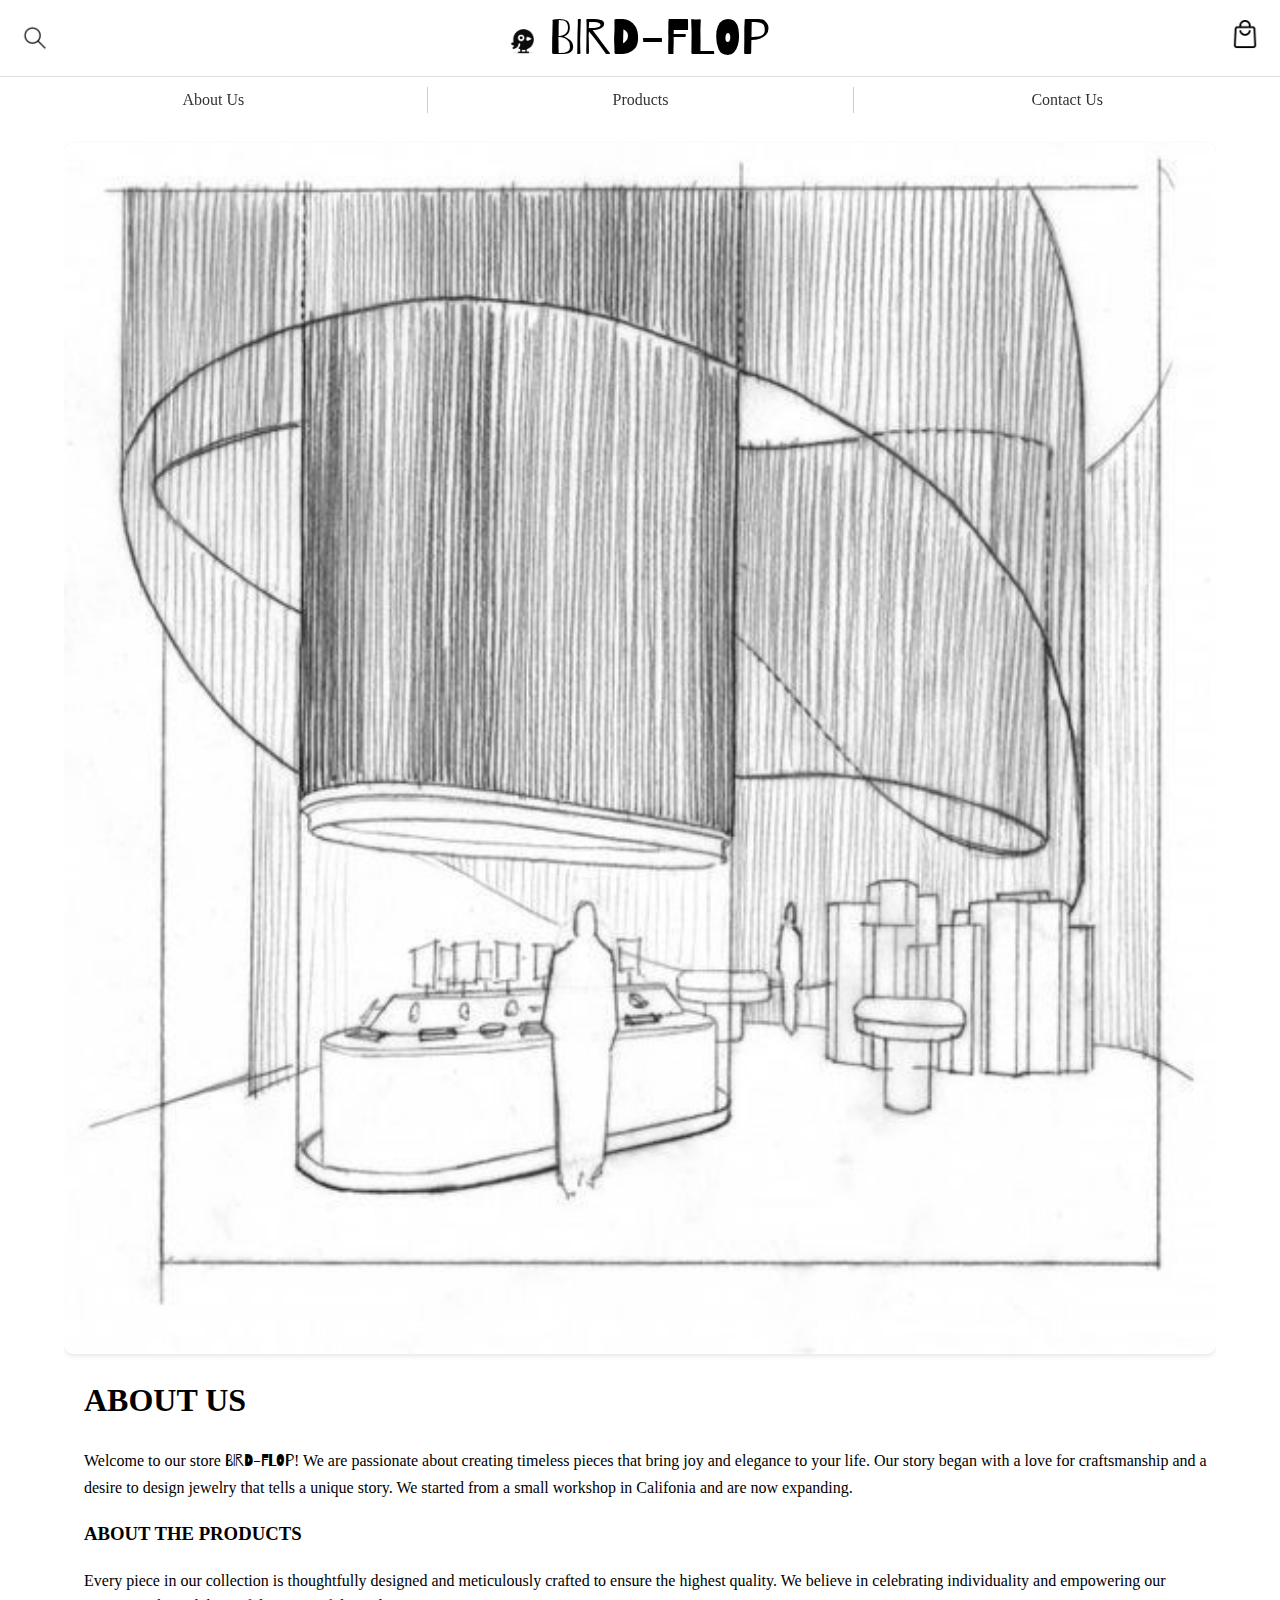
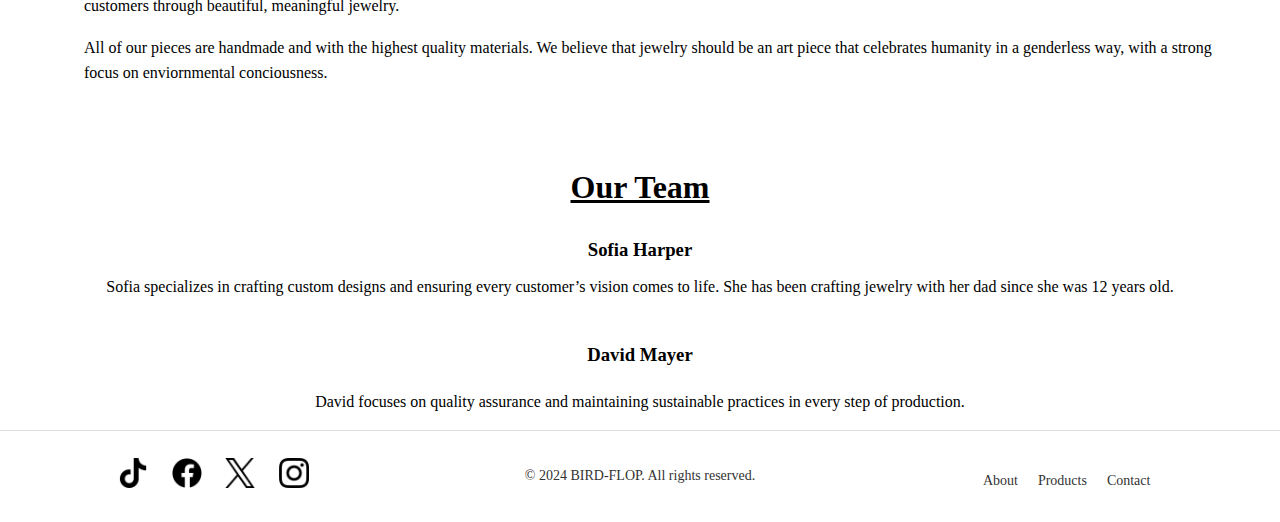
<file: about.html>
<!DOCTYPE html>
<html lang="en">
<head>
    <meta charset="UTF-8">
    <meta name="viewport" content="width=device-width, initial-scale=1.0">
    <meta name="author" content="dd">
    <meta name="keywords" content="dd, html, css">
    <meta name="description" content="BIRD-FLOP Jewelry">
    <title>BIRD-FLOP</title>
    <link rel="stylesheet" href="about.css">
    <link href="https://fonts.googleapis.com/css2?family=Barrio&display=swap" rel="stylesheet">
    <link rel="icon" href="images/bird.png" type="image/icon">
</head>

<body>
    <script src="scripts.js"></script>
    <header>
        <div class="headerhead">
            <img class="search" src="images/search.png" alt="Search bar icon" onclick="searchPage()">
                <div>
                    <button onclick="goToPage()" class="headerbutton">
                        <img src="images/bird.png" height="25" alt="logo">
                        <span>BIRD-FLOP</span>
                    </button>
                </div>
                <a href="cart.html">
                    <img class="cart" src="images/bag.png" alt="Cart">
                    </a>        </div>

        <nav class="navbar">
            <div class="nav-left">
                <a href="about.html">About Us</a>
            </div>
            <div class="nav-center">
                <a href="product.html">Products</a>
            </div>
            <div class="nav-right">
                <a href="contact.html">Contact Us</a>
            </div>
        </nav>
    </header>

    <main>
 <div class="container">
        <section class="about">
            <img src="images/sketch.jpg" alt="Jewelry Store Image">
            <div class="about-text">
                <h1>ABOUT US</h1>
                <p>Welcome to our store <span id="namee">BIRD-FLOP</span>! We are passionate about creating timeless pieces that bring joy and elegance to your life. Our story began with a love for craftsmanship and a desire to design jewelry that tells a unique story. We started from a small workshop in Califonia and are now expanding.</p>
                <h3>ABOUT THE PRODUCTS</h3>
                <p>Every piece in our collection is thoughtfully designed and meticulously crafted to ensure the highest quality. We believe in celebrating individuality and empowering our customers through beautiful, meaningful jewelry.</p>
                <p>All of our pieces are handmade and with the highest quality materials. We believe that jewelry should be an art piece that celebrates humanity in a genderless way, with a strong focus on enviornmental conciousness.</p> 
            </div>
        </section>

        <section class="team">
            <h1>Our Team </h1>
            <div class="person">
                <h3>Sofia Harper                </h3>
                <p>Sofia specializes in crafting custom designs and ensuring every customer’s vision comes to life. She has been crafting jewelry with her dad since she was 12 years old.</p>
            </div>
            <div class="team">
                <h3>David Mayer</h3>
                <p>David focuses on quality assurance and maintaining sustainable practices in every step of production.</p>
            </div>
        </section>
    </div>

    </main>
    <footer>
        <div class="foot">
            <div class="socialmedia">
                <a href="https://www.tiktok.com/explore" target="_blank"><img src="images/tiktok.png" alt="Tiktok"></a>
                <a href="https://www.facebook.com/" target="_blank"><img src="images/facebook.png" alt="Facebook"></a>
                <a href="https://x.com/?lang=zh" target="_blank"><img src="images/twitter.png" alt="Twitter"></a>
                <a href="https://www.instagram.com/" target="_blank"><img src="images/instagram.png" alt="Instagram"></a>
            </div>
            <div class="footerrights">
                <p>&copy; 2024 BIRD-FLOP. All rights reserved.</p>
            </div>
            <div class="footerlinks">
                <a href="about.html">About</a>
                <a href="product.html">Products</a>
                <a href="contact.html">Contact</a>
            </div>
        </div>
</body>
</file>
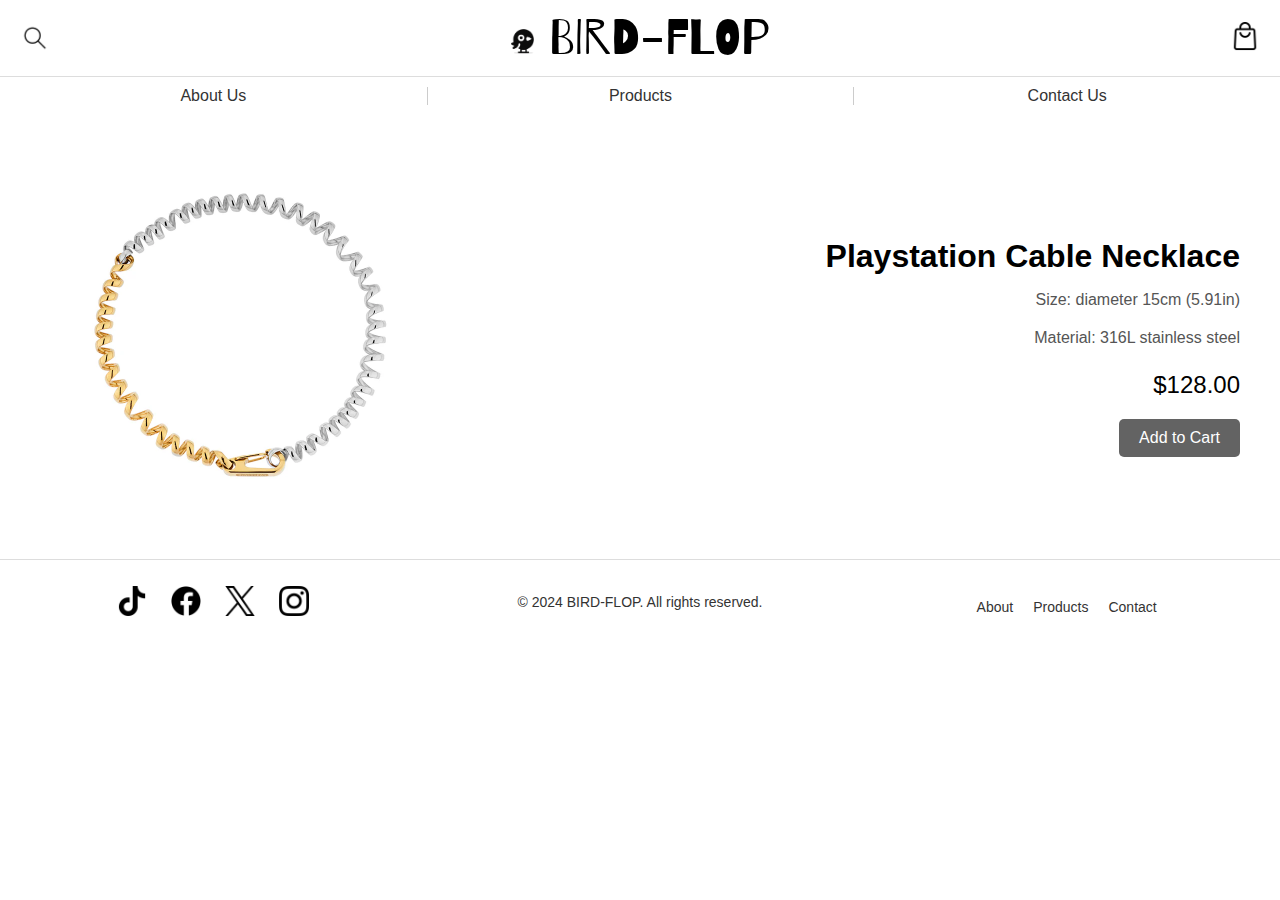
<file: cable.html>
<!DOCTYPE html>
<html lang="en">
<head>
    <meta charset="UTF-8">
    <meta name="viewport" content="width=device-width, initial-scale=1.0">
    <meta name="author" content="dd">
    <meta name="keywords" content="dd, html, css">
    <meta name="description" content="BIRD-FLOP Jewelry">
    <title>BIRD-FLOP</title>
    <link rel="stylesheet" href="pages.css">
    <link href="https://fonts.googleapis.com/css2?family=Barrio&display=swap" rel="stylesheet">
    <link rel="icon" href="images/bird.png" type="image/icon">
</head>

<body>
    <script src="scripts.js"></script>
    <header>
        <div class="headerhead">
            <img class="search" src="images/search.png" alt="Search bar icon" onclick="searchPage()">
            <div>
                <button onclick="goToPage()" class="headerbutton">
                    <img src="images/bird.png" height="25" alt="logo">
                    <span>BIRD-FLOP</span>
                </button>
            </div>
            <a href="cart.html">
                <img class="cart" src="images/bag.png" alt="Cart">
            </a>
        </div>

        <nav class="navbar">
            <div class="nav-left">
                <a href="about.html">About Us</a>
            </div>
            <div class="nav-center">
                <a href="product.html">Products</a>
            </div>
            <div class="nav-right">
                <a href="contact.html">Contact Us</a>
            </div>
        </nav>
    </header>
    <main>
        <div class="product-page">
          <div class="product-image">
            <img 
            src="images/6.webp" 
            alt="Playstation Cable Necklace" >
          </div>
          <div class="product-details">
            <h1>Playstation Cable Necklace</h1>
            <p class="product-description">Size: diameter 15cm (5.91in)</p>
            <p class="product-description">Material: 316L stainless steel</p>
            <p class="product-price">$128.00</p>
            <button class="add-to-cart" data-id="cable">Add to Cart</button>
          </div>
        </div>
    </main>
    <footer>
        <div class="foot">
            <div class="socialmedia">
                <a href="https://www.tiktok.com/explore" target="_blank"><img src="images/tiktok.png" alt="Tiktok"></a>
                <a href="https://www.facebook.com/" target="_blank"><img src="images/facebook.png" alt="Facebook"></a>
                <a href="https://x.com/?lang=zh" target="_blank"><img src="images/twitter.png" alt="Twitter"></a>
                <a href="https://www.instagram.com/" target="_blank"><img src="images/instagram.png" alt="Instagram"></a>
            </div>
            <div class="footerrights">
                <p>&copy; 2024 BIRD-FLOP. All rights reserved.</p>
            </div>
            <div class="footerlinks">
                <a href="about.html">About</a>
                <a href="product.html">Products</a>
                <a href="contact.html">Contact</a>
            </div>
        </div>
    </footer>
    
    
</body>
</file>
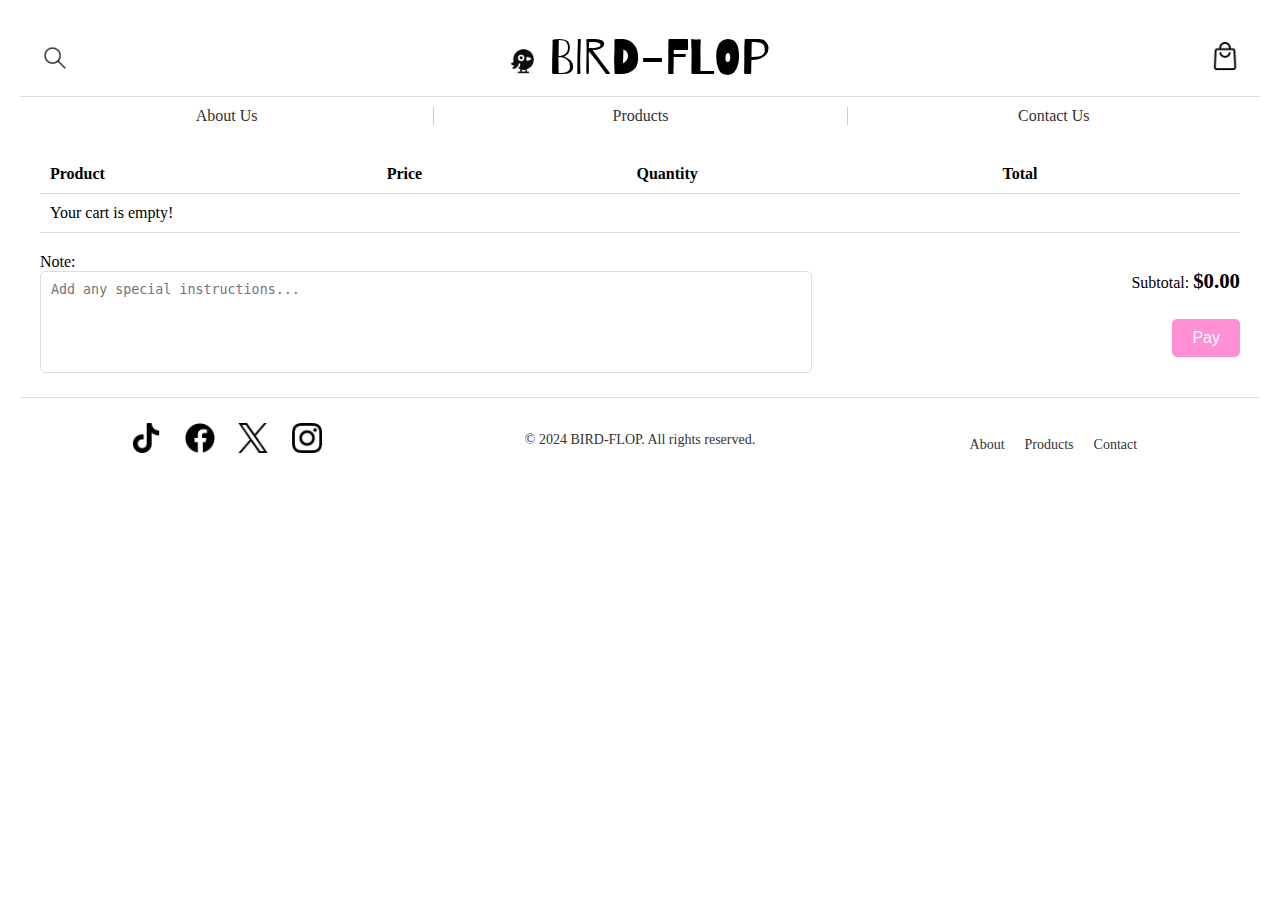
<file: cart.html>
<!DOCTYPE html>
<html lang="en">
<head>
    <meta charset="UTF-8">
    <meta name="viewport" content="width=device-width, initial-scale=1.0">
    <meta name="author" content="dd">
    <meta name="keywords" content="dd, html, css">
    <meta name="description" content="BIRD-FLOP Jewelry">
    <title>BIRD-FLOP</title>
    <link rel="stylesheet" href="cart.css">
    <link href="https://fonts.googleapis.com/css2?family=Barrio&display=swap" rel="stylesheet">
    <link rel="icon" href="images/bird.png" type="image/icon">
</head>

<body>
    <script src="scripts.js"></script>
    <header>
        <div class="headerhead">
            <img class="search" src="images/search.png" alt="Search bar icon" onclick="searchPage()">
            <div>
                <button onclick="goToPage()" class="headerbutton">
                    <img src="images/bird.png" height="25" alt="logo">
                    <span>BIRD-FLOP</span>
                </button>
            </div>
            <a href="cart.html">
                <img class="cart" src="images/bag.png" alt="Cart">
            </a>
        </div>

        <nav class="navbar">
            <div class="nav-left">
                <a href="about.html">About Us</a>
            </div>
            <div class="nav-center">
                <a href="product.html">Products</a>
            </div>
            <div class="nav-right">
                <a href="contact.html">Contact Us</a>
            </div>
        </nav>
    </header>

    <main>
        <div class="cart-page">
            <table class="cart-table">
              <thead>
                <tr>
                  <th>Product</th>
                  <th>Price</th>
                  <th>Quantity</th>
                  <th>Total</th>
                </tr>
              </thead>
              <tbody>
              </tbody>
            </table>
            <div class="cart-footer">
              <div class="notes">
                <label for="note">Note:</label>
                <br>    
                <textarea id="note" placeholder="Add any special instructions..."></textarea>
              </div>
              <div class="summary">
                <p>Subtotal: <span class="subtotal">$0.00</span></p>
                <button class="pay-btn">Pay</button>
              </div>
            </div>
          </div>
    </main>

    <footer>
        <div class="foot">
            <div class="socialmedia">
                <a href="https://www.tiktok.com/explore" target="_blank"><img src="images/tiktok.png" alt="Tiktok"></a>
                <a href="https://www.facebook.com/" target="_blank"><img src="images/facebook.png" alt="Facebook"></a>
                <a href="https://x.com/?lang=zh" target="_blank"><img src="images/twitter.png" alt="Twitter"></a>
                <a href="https://www.instagram.com/" target="_blank"><img src="images/instagram.png" alt="Instagram"></a>
            </div>
            <div class="footerrights">
                <p>&copy; 2024 BIRD-FLOP. All rights reserved.</p>
            </div>
            <div class="footerlinks">
                <a href="about.html">About</a>
                <a href="product.html">Products</a>
                <a href="contact.html">Contact</a>
            </div>
        </div>
    </footer>
    
</body>
</file>
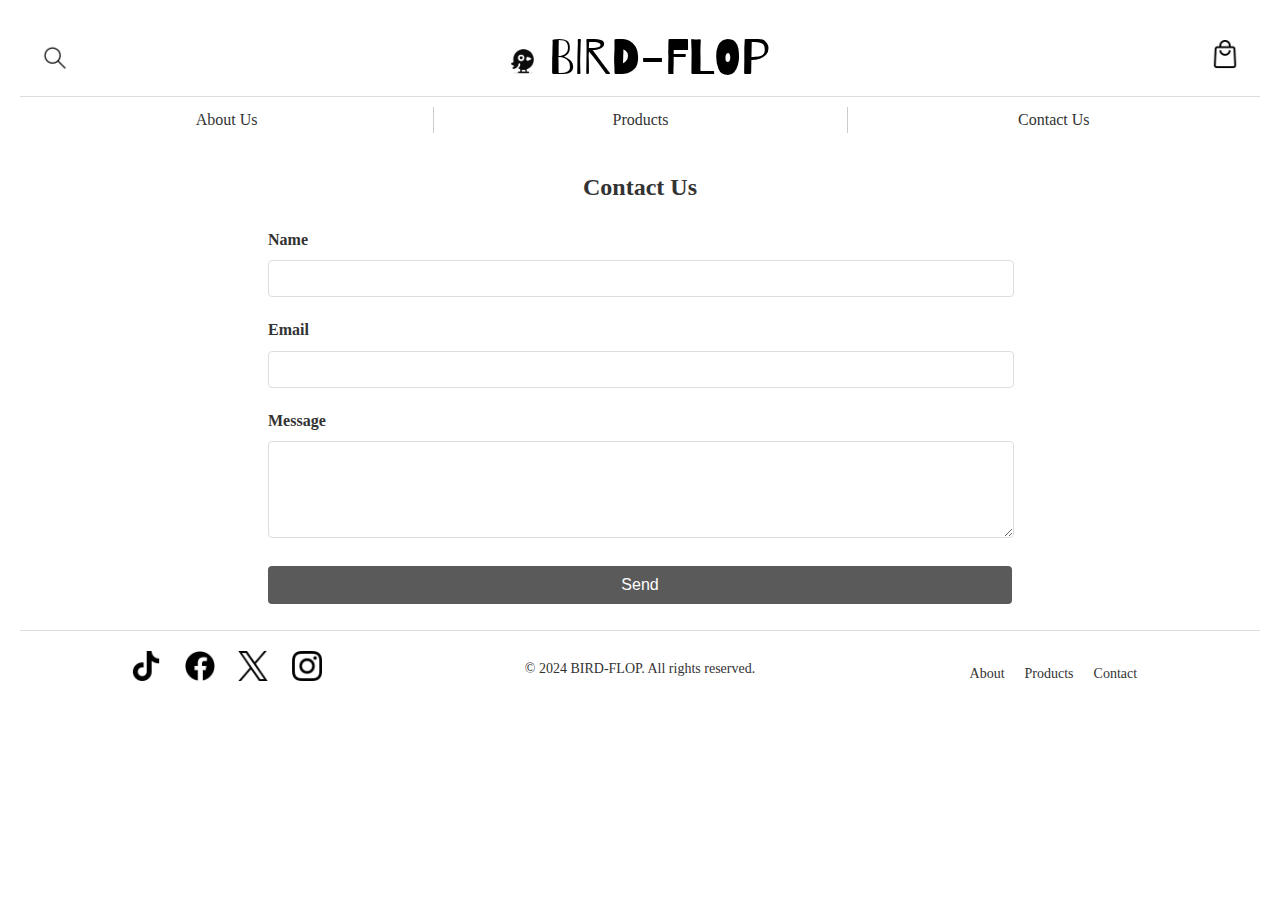
<file: contact.html>
<!DOCTYPE html>
<html lang="en">
<head>
    <meta charset="UTF-8">
    <meta name="viewport" content="width=device-width, initial-scale=1.0">
    <meta name="author" content="dd">
    <meta name="keywords" content="dd, html, css">
    <meta name="description" content="BIRD-FLOP Jewelry">
    <title>BIRD-FLOP</title>
    <link rel="stylesheet" href="contact.css">
    <link href="https://fonts.googleapis.com/css2?family=Barrio&display=swap" rel="stylesheet">
    <link rel="icon" href="images/bird.png" type="image/icon">
</head>

<body>
    <script src="scripts.js"></script>
    <header>
        <div class="headerhead">
            <img class="search" src="images/search.png" alt="Search bar icon" onclick="searchPage()">
            <div>
                <button onclick="goToPage()" class="headerbutton">
                    <img src="images/bird.png" height="25" alt="logo">
                    <span>BIRD-FLOP</span>
                </button>
            </div>
                <a href="cart.html">
                    <img class="cart" src="images/bag.png" alt="Cart">
                </a>        
            </div>

        <nav class="navbar">
            <div class="nav-left">
                <a href="about.html">About Us</a>
            </div>
            <div class="nav-center">
                <a href="product.html">Products</a>
            </div>
            <div class="nav-right">
                <a href="contact.html">Contact Us</a>
            </div>
        </nav>
    </header>
    <main>
        <br>
        <section class="contact-form">
            <h1>Contact Us</h1>
            <form>
                <label for="name">Name</label>
                <input type="text" id="name" name="name" required>

                <label for="email">Email</label>
                <input type="email" id="email" name="email" required>

                <label for="message">Message</label>
                <textarea id="message" name="message" rows="5" required></textarea>

                <button type="submit">Send</button>
            </form>
            <br>
        </section>
    </main>

    <footer>
        <div class="foot">
            <div class="socialmedia">
                <a href="https://www.tiktok.com/explore" target="_blank"><img src="images/tiktok.png" alt="Tiktok"></a>
                <a href="https://www.facebook.com/" target="_blank"><img src="images/facebook.png" alt="Facebook"></a>
                <a href="https://x.com/?lang=zh" target="_blank"><img src="images/twitter.png" alt="Twitter"></a>
                <a href="https://www.instagram.com/" target="_blank"><img src="images/instagram.png" alt="Instagram"></a>
            </div>
            <div class="footerrights">
                <p>&copy; 2024 BIRD-FLOP. All rights reserved.</p>
            </div>
            <div class="footerlinks">
                <a href="about.html">About</a>
                <a href="product.html">Products</a>
                <a href="contact.html">Contact</a>
            </div>
        </div>
</body>
</file>
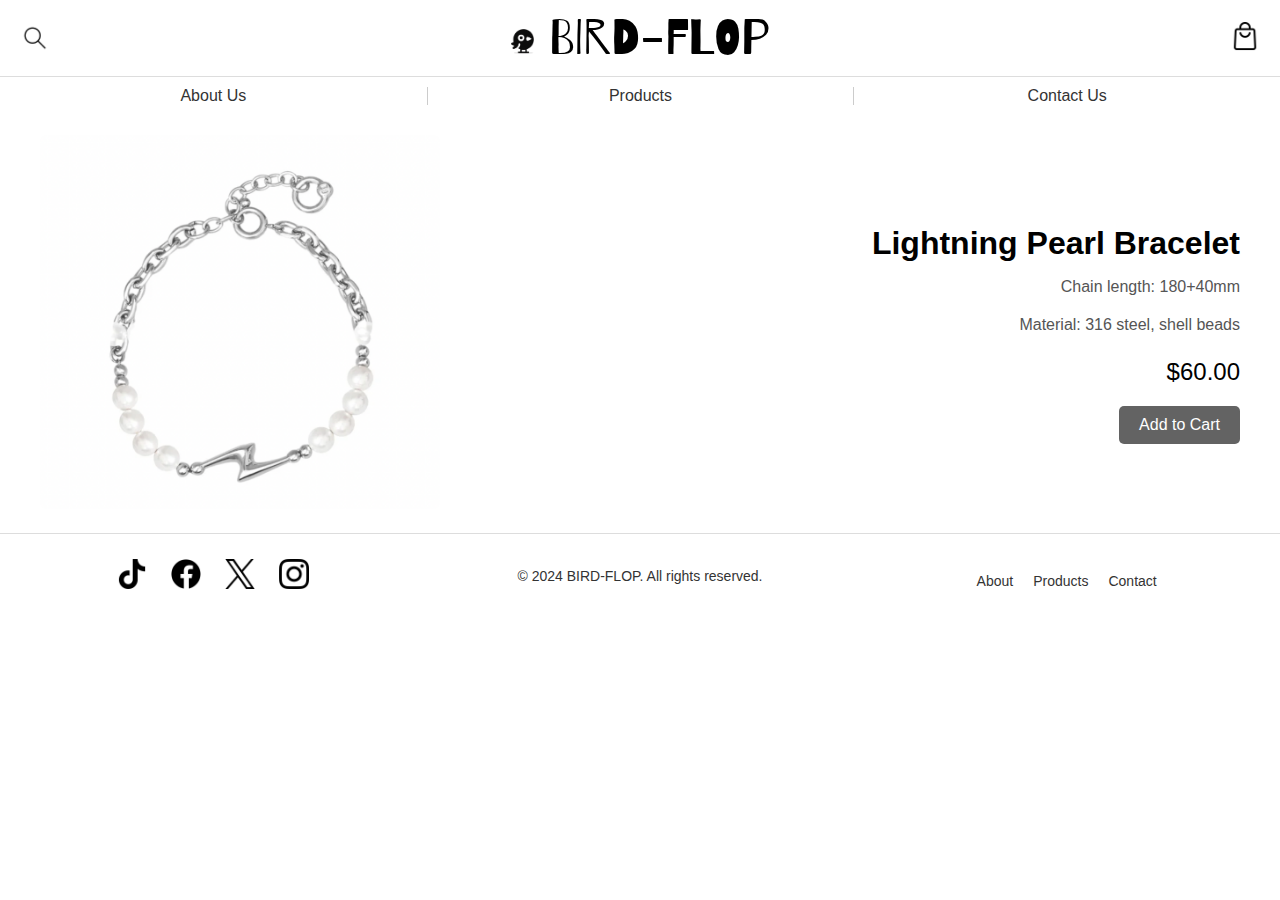
<file: lightning.html>
<!DOCTYPE html>
<html lang="en">
<head>
    <meta charset="UTF-8">
    <meta name="viewport" content="width=device-width, initial-scale=1.0">
    <meta name="author" content="dd">
    <meta name="keywords" content="dd, html, css">
    <meta name="description" content="BIRD-FLOP Jewelry">
    <title>BIRD-FLOP</title>
    <link rel="stylesheet" href="pages.css">
    <link href="https://fonts.googleapis.com/css2?family=Barrio&display=swap" rel="stylesheet">
    <link rel="icon" href="images/bird.png" type="image/icon">
</head>

<body>
    <script src="scripts.js"></script>
    <header>
        <div class="headerhead">
            <img class="search" src="images/search.png" alt="Search bar icon" onclick="searchPage()">
            <div>
                <button onclick="goToPage()" class="headerbutton">
                    <img src="images/bird.png" height="25" alt="logo">
                    <span>BIRD-FLOP</span>
                </button>
            </div>
            <a href="cart.html">
                <img class="cart" src="images/bag.png" alt="Cart">
            </a>        
        </div>

        <nav class="navbar">
            <div class="nav-left">
                <a href="about.html">About Us</a>
            </div>
            <div class="nav-center">
                <a href="product.html">Products</a>
            </div>
            <div class="nav-right">
                <a href="contact.html">Contact Us</a>
            </div>
        </nav>
    </header>
    <main>
        <div class="product-page">
          <div class="product-image">
            <img src="images/1.png" alt="Lightning Pearl Bracelet">
          </div>
          <div class="product-details">
            <h1>Lightning Pearl Bracelet</h1>
            <p class="product-description">Chain length: 180+40mm </p>
            <p class="product-description">Material: 316 steel, shell beads</p>
            <p class="product-price">$60.00</p>
            <button class="add-to-cart" data-id="lightning">Add to Cart</button>
          </div>
        </div>
    </main>
    <footer>
        <div class="foot">
            <div class="socialmedia">
                <a href="https://www.tiktok.com/explore" target="_blank"><img src="images/tiktok.png" alt="Tiktok"></a>
                <a href="https://www.facebook.com/" target="_blank"><img src="images/facebook.png" alt="Facebook"></a>
                <a href="https://x.com/?lang=zh" target="_blank"><img src="images/twitter.png" alt="Twitter"></a>
                <a href="https://www.instagram.com/" target="_blank"><img src="images/instagram.png" alt="Instagram"></a>
            </div>
            <div class="footerrights">
                <p>&copy; 2024 BIRD-FLOP. All rights reserved.</p>
            </div>
            <div class="footerlinks">
                <a href="about.html">About</a>
                <a href="product.html">Products</a>
                <a href="contact.html">Contact</a>
            </div>
        </div>
    </footer>
    
    
</body>
</file>
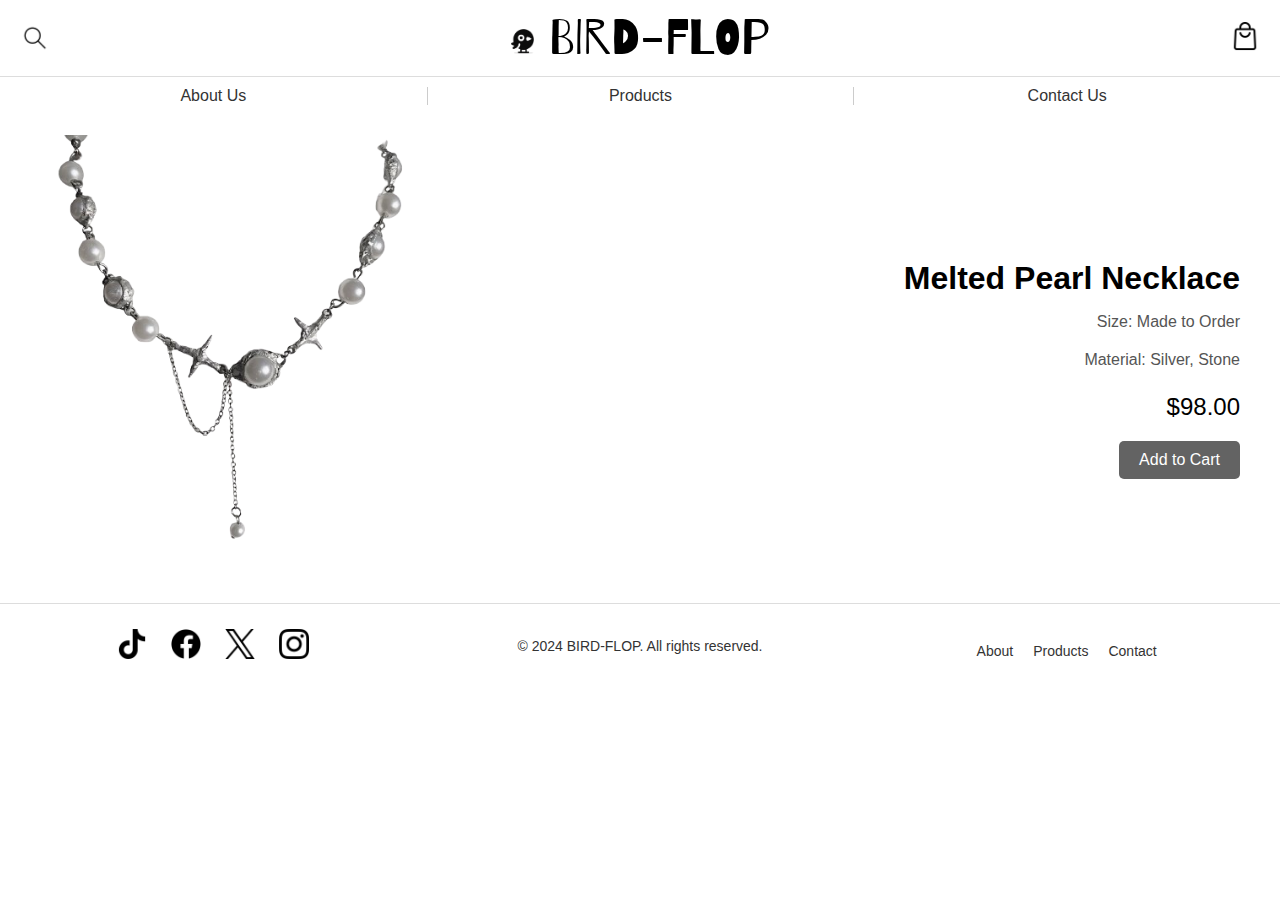
<file: melted.html>
<!DOCTYPE html>
<html lang="en">
<head>
    <meta charset="UTF-8">
    <meta name="viewport" content="width=device-width, initial-scale=1.0">
    <meta name="author" content="dd">
    <meta name="keywords" content="dd, html, css">
    <meta name="description" content="BIRD-FLOP Jewelry">
    <title>BIRD-FLOP</title>
    <link rel="stylesheet" href="pages.css">
    <link href="https://fonts.googleapis.com/css2?family=Barrio&display=swap" rel="stylesheet">
    <link rel="icon" href="images/bird.png" type="image/icon">
</head>

<body>
    <script src="scripts.js"></script>
    <header>
        <div class="headerhead">
            <img class="search" src="images/search.png" alt="Search bar icon" onclick="searchPage()">
            <div>
                <button onclick="goToPage()" class="headerbutton">
                    <img src="images/bird.png" height="25" alt="logo">
                    <span>BIRD-FLOP</span>
                </button>
            </div>
            <a href="cart.html">
                <img class="cart" src="images/bag.png" alt="Cart">
            </a>        
        </div>

        <nav class="navbar">
            <div class="nav-left">
                <a href="about.html">About Us</a>
            </div>
            <div class="nav-center">
                <a href="product.html">Products</a>
            </div>
            <div class="nav-right">
                <a href="contact.html">Contact Us</a>
            </div>
        </nav>
    </header>
    <main>
        <div class="product-page">
           <div class="product-image">
                <img src="images/3.png" 
                alt="Melted Pearl Necklace" >
            </div>
          <div class="product-details">
            <h1>Melted Pearl Necklace</h1>
            <p class="product-description">Size: Made to Order</p>
            <p class="product-description">Material: Silver, Stone</p>
            <p class="product-price">$98.00</p>
            <button class="add-to-cart" data-id="melted">Add to Cart</button>
          </div>
        </div>
    </main>
    <footer>
        <div class="foot">
            <div class="socialmedia">
                <a href="https://www.tiktok.com/explore" target="_blank"><img src="images/tiktok.png" alt="Tiktok"></a>
                <a href="https://www.facebook.com/" target="_blank"><img src="images/facebook.png" alt="Facebook"></a>
                <a href="https://x.com/?lang=zh" target="_blank"><img src="images/twitter.png" alt="Twitter"></a>
                <a href="https://www.instagram.com/" target="_blank"><img src="images/instagram.png" alt="Instagram"></a>
            </div>
            <div class="footerrights">
                <p>&copy; 2024 BIRD-FLOP. All rights reserved.</p>
            </div>
            <div class="footerlinks">
                <a href="about.html">About</a>
                <a href="product.html">Products</a>
                <a href="contact.html">Contact</a>
            </div>
        </div>
    </footer>
    
    
</body>
</file>
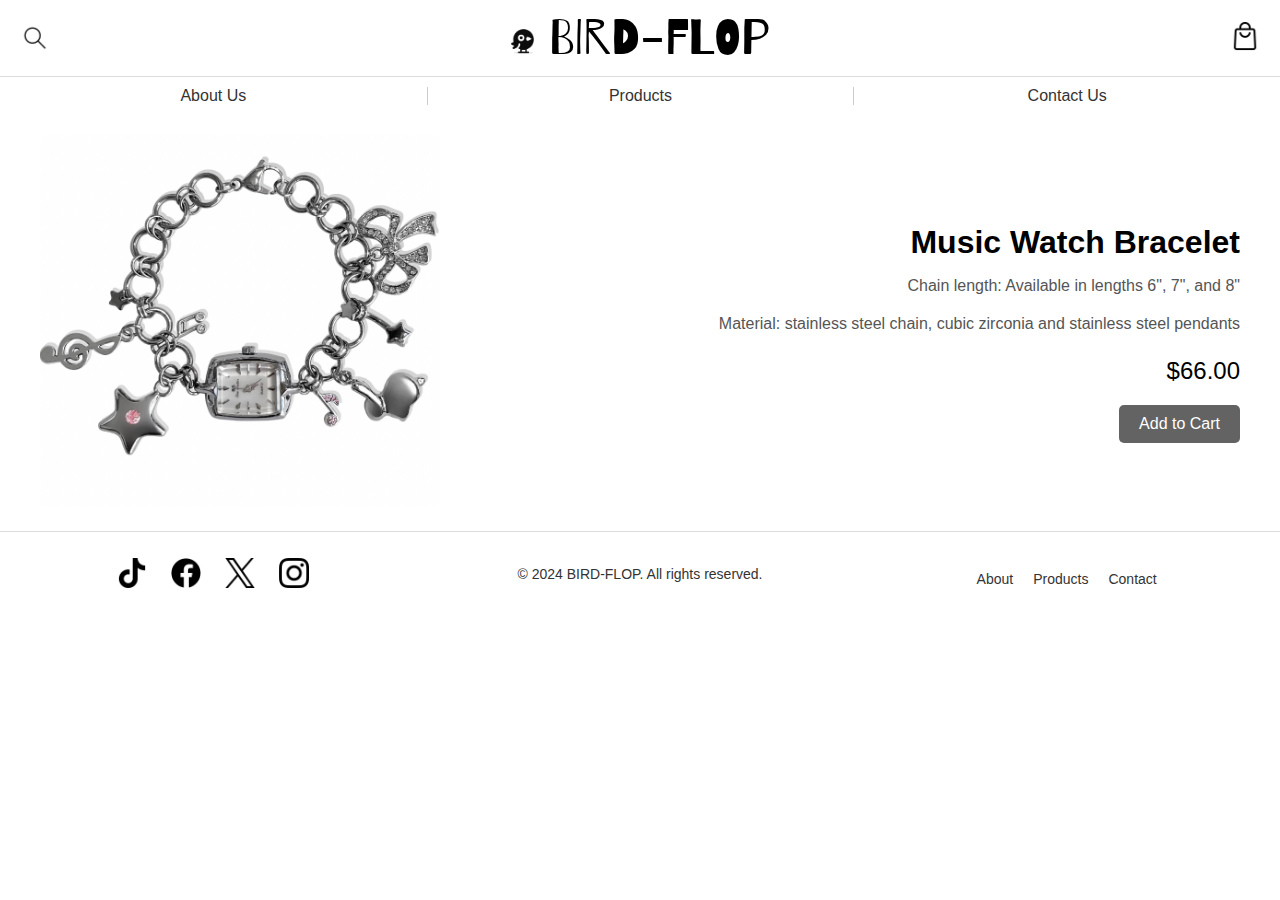
<file: music.html>
<!DOCTYPE html>
<html lang="en">
<head>
    <meta charset="UTF-8">
    <meta name="viewport" content="width=device-width, initial-scale=1.0">
    <meta name="author" content="dd">
    <meta name="keywords" content="dd, html, css">
    <meta name="description" content="BIRD-FLOP Jewelry">
    <title>BIRD-FLOP</title>
    <link rel="stylesheet" href="pages.css">
    <link href="https://fonts.googleapis.com/css2?family=Barrio&display=swap" rel="stylesheet">
    <link rel="icon" href="images/bird.png" type="image/icon">
</head>

<body>
    <script src="scripts.js"></script>
    <header>
        <div class="headerhead">
            <img class="search" src="images/search.png" alt="Search bar icon" onclick="searchPage()">
            <div>
                <button onclick="goToPage()" class="headerbutton">
                    <img src="images/bird.png" height="25" alt="logo">
                    <span>BIRD-FLOP</span>
                </button>
            </div>
            <a href="cart.html">
                <img class="cart" src="images/bag.png" alt="Cart">
            </a>
        </div>

        <nav class="navbar">
            <div class="nav-left">
                <a href="about.html">About Us</a>
            </div>
            <div class="nav-center">
                <a href="product.html">Products</a>
            </div>
            <div class="nav-right">
                <a href="contact.html">Contact Us</a>
            </div>
        </nav>
    </header>
    <main>
        <div class="product-page">
          <div class="product-image">
            <img src="images/2.png" alt="Lightning Pearl Bracelet">
          </div>
          <div class="product-details">
            <h1>Music Watch Bracelet</h1>
            <p class="product-description">Chain length: Available in lengths 6", 7", and 8" </p>
            <p class="product-description">Material: stainless steel chain, cubic zirconia and stainless steel pendants</p>
            <p class="product-price">$66.00</p>
            <button class="add-to-cart" data-id="music">Add to Cart</button>
          </div>
        </div>
    </main>
    <footer>
        <div class="foot">
            <div class="socialmedia">
                <a href="https://www.tiktok.com/explore" target="_blank"><img src="images/tiktok.png" alt="Tiktok"></a>
                <a href="https://www.facebook.com/" target="_blank"><img src="images/facebook.png" alt="Facebook"></a>
                <a href="https://x.com/?lang=zh" target="_blank"><img src="images/twitter.png" alt="Twitter"></a>
                <a href="https://www.instagram.com/" target="_blank"><img src="images/instagram.png" alt="Instagram"></a>
            </div>
            <div class="footerrights">
                <p>&copy; 2024 BIRD-FLOP. All rights reserved.</p>
            </div>
            <div class="footerlinks">
                <a href="about.html">About</a>
                <a href="product.html">Products</a>
                <a href="contact.html">Contact</a>
            </div>
        </div>
    </footer>
    
    
</body>
</file>
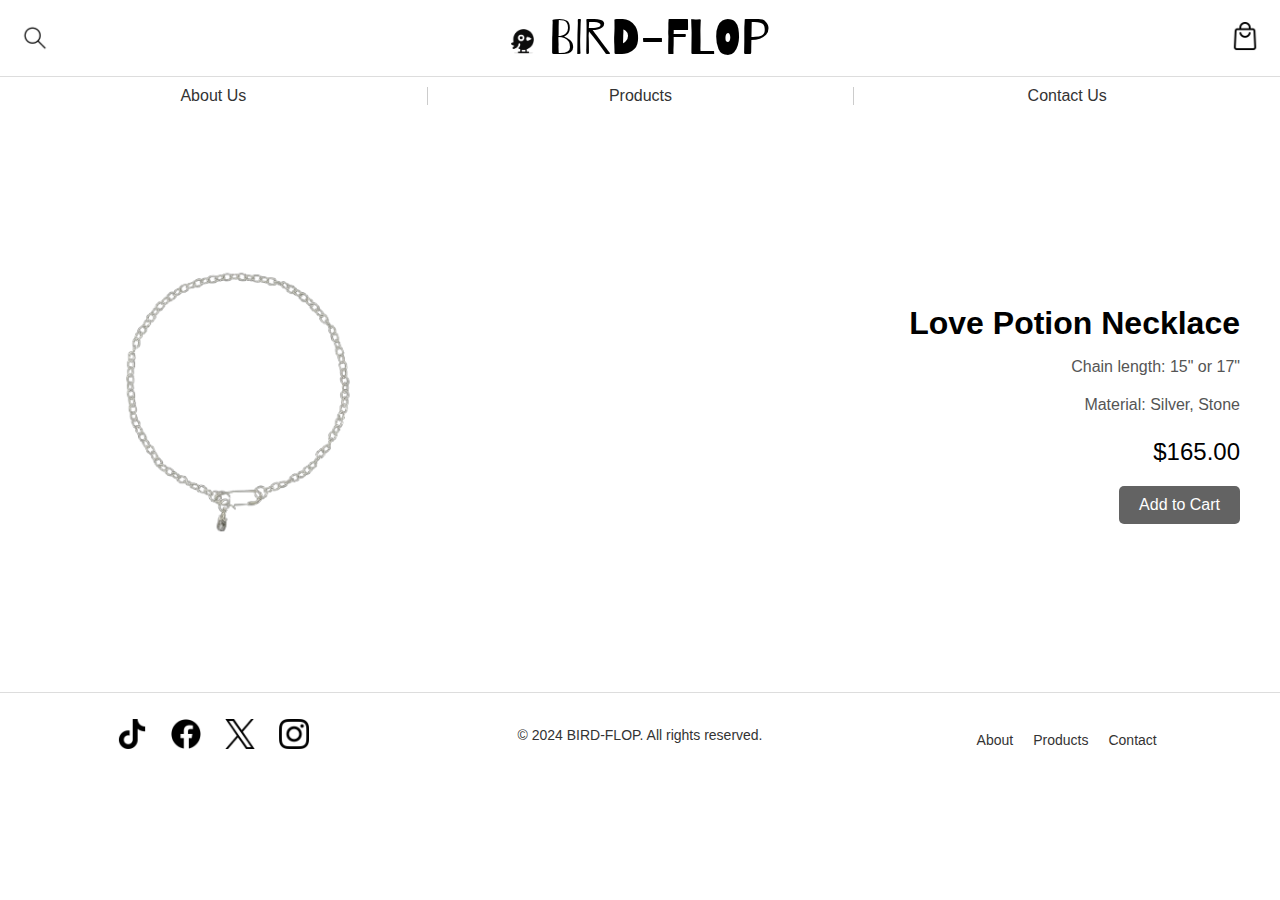
<file: potion.html>
<!DOCTYPE html>
<html lang="en">
<head>
    <meta charset="UTF-8">
    <meta name="viewport" content="width=device-width, initial-scale=1.0">
    <meta name="author" content="dd">
    <meta name="keywords" content="dd, html, css">
    <meta name="description" content="BIRD-FLOP Jewelry">
    <title>BIRD-FLOP</title>
    <link rel="stylesheet" href="pages.css">
    <link href="https://fonts.googleapis.com/css2?family=Barrio&display=swap" rel="stylesheet">
    <link rel="icon" href="images/bird.png" type="image/icon">
</head>

<body>
    <script src="scripts.js"></script>
    <header>
        <div class="headerhead">
            <img class="search" src="images/search.png" alt="Search bar icon" onclick="searchPage()">
            <div>
                <button onclick="goToPage()" class="headerbutton">
                    <img src="images/bird.png" height="25" alt="logo">
                    <span>BIRD-FLOP</span>
                </button>
            </div>
            <a href="cart.html">
                <img class="cart" src="images/bag.png" alt="Cart">
            </a>        
        </div>

        <nav class="navbar">
            <div class="nav-left">
                <a href="about.html">About Us</a>
            </div>
            <div class="nav-center">
                <a href="product.html">Products</a>
            </div>
            <div class="nav-right">
                <a href="contact.html">Contact Us</a>
            </div>
        </nav>
    </header>
    <main>
        <div class="product-page">
          <div class="product-image">
            <img 
            src="images/7.png" 
            alt="Love Potion Necklace" >
          </div>
          <div class="product-details">
            <h1>Love Potion Necklace</h1>
            <p class="product-description">Chain length: 15" or 17"</p>
            <p class="product-description">Material: Silver, Stone</p>
            <p class="product-price">$165.00</p>
            <button class="add-to-cart" data-id="potion">Add to Cart</button>
          </div>
        </div>
    </main>
    <footer>
        <div class="foot">
            <div class="socialmedia">
                <a href="https://www.tiktok.com/explore" target="_blank"><img src="images/tiktok.png" alt="Tiktok"></a>
                <a href="https://www.facebook.com/" target="_blank"><img src="images/facebook.png" alt="Facebook"></a>
                <a href="https://x.com/?lang=zh" target="_blank"><img src="images/twitter.png" alt="Twitter"></a>
                <a href="https://www.instagram.com/" target="_blank"><img src="images/instagram.png" alt="Instagram"></a>
            </div>
            <div class="footerrights">
                <p>&copy; 2024 BIRD-FLOP. All rights reserved.</p>
            </div>
            <div class="footerlinks">
                <a href="about.html">About</a>
                <a href="product.html">Products</a>
                <a href="contact.html">Contact</a>
            </div>
        </div>
    </footer>
    
    
</body>
</file>
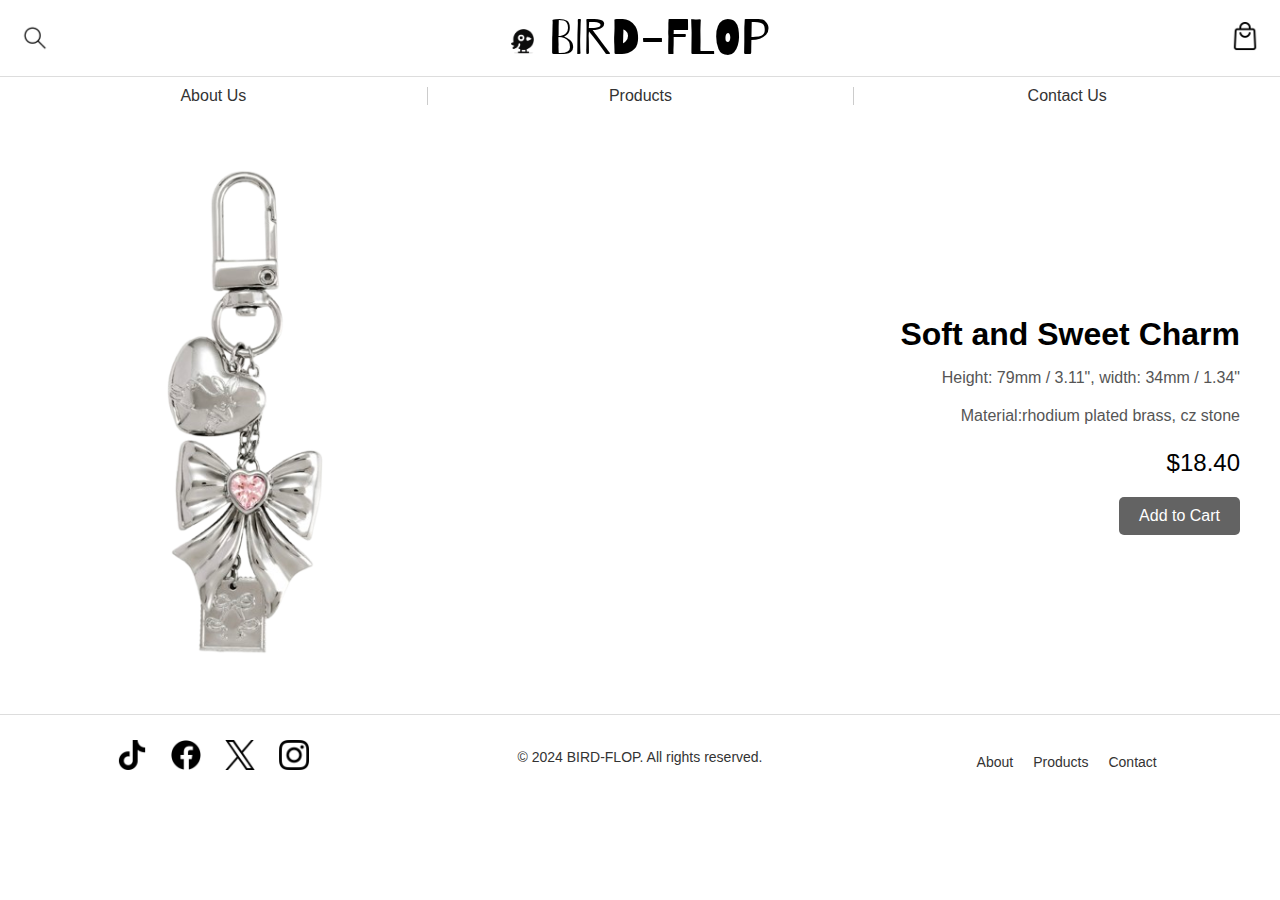
<file: soft.html>
<!DOCTYPE html>
<html lang="en">
<head>
    <meta charset="UTF-8">
    <meta name="viewport" content="width=device-width, initial-scale=1.0">
    <meta name="author" content="dd">
    <meta name="keywords" content="dd, html, css">
    <meta name="description" content="BIRD-FLOP Jewelry">
    <title>BIRD-FLOP</title>
    <link rel="stylesheet" href="pages.css">
    <link href="https://fonts.googleapis.com/css2?family=Barrio&display=swap" rel="stylesheet">
    <link rel="icon" href="images/bird.png" type="image/icon">
</head>

<body>
    <script src="scripts.js"></script>
    <header>
        <div class="headerhead">
            <img class="search" src="images/search.png" alt="Search bar icon" onclick="searchPage()">
            <div>
                <button onclick="goToPage()" class="headerbutton">
                    <img src="images/bird.png" height="25" alt="logo">
                    <span>BIRD-FLOP</span>
                </button>
            </div>
            <a href="cart.html">
                <img class="cart" src="images/bag.png" alt="Cart">
            </a>
        </div>

        <nav class="navbar">
            <div class="nav-left">
                <a href="about.html">About Us</a>
            </div>
            <div class="nav-center">
                <a href="product.html">Products</a>
            </div>
            <div class="nav-right">
                <a href="contact.html">Contact Us</a>
            </div>
        </nav>
    </header>
    <main>
        <div class="product-page">
          <div class="product-image">
            <img src="images/5.png" alt="Soft and Sweet Charm">
          </div>
          <div class="product-details">
            <h1>Soft and Sweet Charm</h1>
            <p class="product-description">Height: 79mm / 3.11", width: 34mm / 1.34" </p>
            <p class="product-description">Material:rhodium plated brass, cz stone</p>
            <p class="product-price">$18.40</p>
            <button class="add-to-cart" data-id="soft">Add to Cart</button>
          </div>
        </div>
    </main>
    <footer>
        <div class="foot">
            <div class="socialmedia">
                <a href="https://www.tiktok.com/explore" target="_blank"><img src="images/tiktok.png" alt="Tiktok"></a>
                <a href="https://www.facebook.com/" target="_blank"><img src="images/facebook.png" alt="Facebook"></a>
                <a href="https://x.com/?lang=zh" target="_blank"><img src="images/twitter.png" alt="Twitter"></a>
                <a href="https://www.instagram.com/" target="_blank"><img src="images/instagram.png" alt="Instagram"></a>
            </div>
            <div class="footerrights">
                <p>&copy; 2024 BIRD-FLOP. All rights reserved.</p>
            </div>
            <div class="footerlinks">
                <a href="about.html">About</a>
                <a href="product.html">Products</a>
                <a href="contact.html">Contact</a>
            </div>
        </div>
    </footer>
    
    
</body>
</file>
<file: about.css>
/* HEADER */

header {
  position: sticky; 
  top: 0; 
  z-index: 1000; 
  background-color: rgba(255, 255, 255, 0.5); 
}

.headerhead {
  display: flex;
  padding: 10px 20px;
  justify-content: space-between;
  align-items: center;
  border-bottom: 1px solid #ddd; /* line */
}

.search, .cart {
  cursor: pointer;
  height: 30px;

}

.navbar {
  display: grid;
  grid-template-columns: repeat(3, 1fr); 
  padding: 10px 0;
}

.navbar div {
  text-align: center;
  padding: 0px; 
}

.navbar div:not(:first-child) {
  border-left: 1px solid #ccc; 
}

.navbar div:hover{
  background-color: #eee;
  transition: all 0.3s ease; 
}

.navbar a {
  font-size: 16px;
  text-decoration: none;
  color: #333;
}

.navbar a:hover {
  color: #555;
  font-size: 1.13em;
  border-bottom: 2px solid #555;    
  transition: all 0.3s ease; 
}

.headerbutton {
  background: none; 
  border: none; 
  padding: 0; 
  cursor: pointer; 
  font-family: 'Barrio', sans-serif;
  font-size: 50px;
  text-align: center;
  flex-grow: 1; 
}

.headerbutton:hover {
  font-size: 55px;
}

main{
  text-align: center;
}

#limited {
  display: block;
  margin: 20px auto; 
  max-width: 100%;  
  height: auto;      
}


/* BANNER */
.banner {
  display: flex; 
  flex-direction: column; 
  justify-content: start; 
  align-items: center; 
  position: relative;
  height: 300px; 
  background-position: center;
  background-image: url("images/limited.webp");
  background-repeat: no-repeat;
  background-size: cover;
  padding: 30px 10px;
  background-color: white;
  border: 1px solid white;
  box-sizing: border-box;
}

.bannergrid {
  display: grid;
  grid-template-columns: repeat(3, 1fr); 
  gap: 15px; 
  padding: 10px;
  position: absolute;
  bottom: 0px;
  left: 50%;
  transform: translateX(-50%);
  z-index: 10;
  width: 100%;
  place-items: center; 
}

.bannerbutton {
  margin: 15px; 
  padding: 15px 30px;
  font-size: 18px; 
  background-color: #ffd3d38f; 
  color: rgb(255, 255, 255); 
  border: none; 
  border-radius: 25px; 
  cursor: pointer; 
  transition: all 0.3s ease; 
}

.bannerbutton:hover {
  background: linear-gradient(45deg, #ffd3d3f6, #ffb5dd);
  transform: scale(1.1); 
  box-shadow: 0 4px 10px rgba(255, 254, 254, 0.1); 
}

.bannerbutton:focus {
  outline: none; 
  box-shadow: 0 0 5px 2px rgba(255, 120, 192, 0.5); 
}

.shopbutton {
  margin-top: 10px; 
  padding: 15px 35px;
  font-size: 28px;
  background-color: #fbb3d5;
  color: white;
  border: none;
  cursor: pointer;
  border-radius: 35px; 
  transition: all 0.3s ease; 
}

.shopbutton:hover {
  background: linear-gradient(45deg, #333, #333);
  transform: scale(1.1); 
  box-shadow: 0 0 15px 5px rgba(0, 0, 0, 0.5); 
}


/* FOOTER */
footer {
  background-color: #fff;
  color: #333;
  padding: 20px 0;
  text-align: center;
  font-size: 14px;
  border-top: 1px solid #ddd;
}

.foot {
  display: grid;
  grid-template-columns: repeat(3, 1fr);
  align-items: center;
  justify-items: center;
}

.socialmedia a {
  margin: 0 10px;
}

.socialmedia img {
  width: 30px;
  height: 30px;
}

.footerrights {
  grid-column: 2 / span 1;
}

.footerlinks {
  display: flex;
  justify-content: center;
  padding-top: 10px;
}

.footerlinks a {
  text-decoration: none;
  color: #333;
  margin: 0 10px;
  transition: color 0.3s ease;
}

.footerlinks a:hover {
  color: #666;
  text-decoration: underline;
}

/* MAIN */
body {
    margin: 0;
    padding: 0;
    line-height: 1.6;
  }
  
  .container {
    width: 90%;
    margin: auto;
    overflow: hidden;
  }
  
  .about {
    display: flex;
    flex-wrap: wrap;
    align-items: center;
    padding: 20px 0;
  }
  
  .about img {
    max-width: 100%;
    height: auto;
    flex: 1 1 40%;
    border-radius: 10px;
    box-shadow: 0 2px 5px rgba(0, 0, 0, 0.1);
  }
  
  .about-text {
    flex: 1 1 50%;
    margin-left: 20px;
    text-align: left;
  }
  
  .team{
    margin-top: 40px;
  }
  
  .team h1{
    text-decoration: underline;
  }
  
  .person {
    margin: 20px 0;
  }
  
  .person h3 {
    margin-bottom: 10px;
  }
  
  .person p {
    margin: 0;
  }

#namee {
  font-family:"Barrio", sans-serif;
}
</file>
<file: pages.css>
/* HEADER */

header {
    position: sticky; 
    top: 0; 
    z-index: 1000; 
    background-color: rgba(255, 255, 255, 0.5); 
}

.headerhead {
    display: flex;
    padding: 10px 20px;
    justify-content: space-between;
    align-items: center;
    border-bottom: 1px solid #ddd; /* line */
}

.search, .cart {
    cursor: pointer;
    height: 30px;

}

.navbar {
    display: grid;
    grid-template-columns: repeat(3, 1fr); 
    padding: 10px 0;
}

.navbar div {
    text-align: center;
    padding: 0px; 
}

.navbar div:not(:first-child) {
    border-left: 1px solid #ccc; 
}

.navbar div:hover{
    background-color: #eee;
    transition: all 0.3s ease; 
}

.navbar a {
    font-size: 16px;
    text-decoration: none;
    color: #333;
}

.navbar a:hover {
    color: #555;
    font-size: 1.13em;
    border-bottom: 2px solid #555;    
    transition: all 0.3s ease; 
}

.headerbutton {
    background: none; 
    border: none; 
    padding: 0; 
    cursor: pointer; 
    font-family: 'Barrio', sans-serif;
    font-size: 50px;
    text-align: center;
    flex-grow: 1; 
}

.headerbutton:hover {
    font-size: 55px;
}

#limited {
    display: block;
    margin: 20px auto; 
    max-width: 100%;  
    height: auto;      
}


/* BANNER */
.banner {
    display: flex; 
    flex-direction: column; 
    justify-content: start; 
    align-items: center; 
    position: relative;
    height: 300px; 
    background-position: center;
    background-image: url("images/limited.webp");
    background-repeat: no-repeat;
    background-size: cover;
    padding: 30px 10px;
    background-color: white;
    border: 1px solid white;
    box-sizing: border-box;
}

.bannergrid {
    display: grid;
    grid-template-columns: repeat(3, 1fr); 
    gap: 15px; 
    padding: 10px;
    position: absolute;
    bottom: 0px;
    left: 50%;
    transform: translateX(-50%);
    z-index: 10;
    width: 100%;
    place-items: center; 
}

.bannerbutton {
    margin: 15px; 
    padding: 15px 30px;
    font-size: 18px; 
    background-color: #ffd3d38f; 
    color: rgb(255, 255, 255); 
    border: none; 
    border-radius: 25px; 
    cursor: pointer; 
    transition: all 0.3s ease; 
}

.bannerbutton:hover {
    background: linear-gradient(45deg, #ffd3d3f6, #ffb5dd);
    transform: scale(1.1); 
    box-shadow: 0 4px 10px rgba(255, 254, 254, 0.1); 
}

.bannerbutton:focus {
    outline: none; 
    box-shadow: 0 0 5px 2px rgba(255, 120, 192, 0.5); 
}

.shopbutton {
    margin-top: 10px; 
    padding: 15px 35px;
    font-size: 28px;
    background-color: #fbb3d5;
    color: white;
    border: none;
    cursor: pointer;
    border-radius: 35px; 
    transition: all 0.3s ease; 
}

.shopbutton:hover {
    background: linear-gradient(45deg, #333, #333);
    transform: scale(1.1); 
    box-shadow: 0 0 15px 5px rgba(0, 0, 0, 0.5); 
}


/* FOOTER */
footer {
    background-color: #fff;
    color: #333;
    padding: 20px 0;
    text-align: center;
    font-size: 14px;
    border-top: 1px solid #ddd;
}

.foot {
    display: grid;
    grid-template-columns: repeat(3, 1fr);
    align-items: center;
    justify-items: center;
}

.socialmedia a {
    margin: 0 10px;
}

.socialmedia img {
    width: 30px;
    height: 30px;
}

.footerrights {
    grid-column: 2 / span 1;
}

.footerlinks {
    display: flex;
    justify-content: center;
    padding-top: 10px;
}

.footerlinks a {
    text-decoration: none;
    color: #333;
    margin: 0 10px;
    transition: color 0.3s ease;
}

.footerlinks a:hover {
    color: #666;
    text-decoration: underline;
}

body {
    font-family: Arial, sans-serif;
    margin: 0;
    padding: 0;
    text-align: right;
  }
  
  .product-page {
    display: flex;
    gap: 20px;
    padding: 20px;
    max-width: 1200px;
    margin: auto;
    align-items: center;
  }
  
  .product-image img {
    width: 100%;
    max-width: 400px;
    border-radius: 8px;
  }
  
  .product-details {
    flex: 1;
  }
  
  .product-details h1 {
    font-size: 2rem;
    margin-bottom: 10px;
  }
  
  .product-description {
    font-size: 1rem;
    margin-bottom: 20px;
    color: #555;
  }
  
  .product-price {
    font-size: 1.5rem;
    color: #000;
    margin-bottom: 20px;
  }
  
  .add-to-cart {
    padding: 10px 20px;
    font-size: 1rem;
    color: #fff;
    background-color: #636363;
    border: none;
    border-radius: 5px;
    cursor: pointer;
  }
  
  .add-to-cart:hover {
    background-color: #ffa3d9;
  }
</file>
<file: cart.css>
/* HEADER */

header {
  position: sticky; 
  top: 0; 
  z-index: 1000; 
  background-color: rgba(255, 255, 255, 0.5); 
}

.headerhead {
  display: flex;
  padding: 10px 20px;
  justify-content: space-between;
  align-items: center;
  border-bottom: 1px solid #ddd; /* line */
}

.search, .cart {
  cursor: pointer;
  height: 30px;

}

.navbar {
  display: grid;
  grid-template-columns: repeat(3, 1fr); 
  padding: 10px 0;
}

.navbar div {
  text-align: center;
  padding: 0px; 
}

.navbar div:not(:first-child) {
  border-left: 1px solid #ccc; 
}

.navbar div:hover{
  background-color: #eee;
  transition: all 0.3s ease; 
}

.navbar a {
  font-size: 16px;
  text-decoration: none;
  color: #333;
}

.navbar a:hover {
  color: #555;
  font-size: 1.13em;
  border-bottom: 2px solid #555;    
  transition: all 0.3s ease; 
}

.headerbutton {
  background: none; 
  border: none; 
  padding: 0; 
  cursor: pointer; 
  font-family: 'Barrio', sans-serif;
  font-size: 50px;
  text-align: center;
  flex-grow: 1; 
}

.headerbutton:hover {
  font-size: 55px;
}


#limited {
  display: block;
  margin: 20px auto; 
  max-width: 100%;  
  height: auto;      
}


/* BANNER */
.banner {
  display: flex; 
  flex-direction: column; 
  justify-content: start; 
  align-items: center; 
  position: relative;
  height: 300px; 
  background-position: center;
  background-image: url("images/limited.webp");
  background-repeat: no-repeat;
  background-size: cover;
  padding: 30px 10px;
  background-color: white;
  border: 1px solid white;
  box-sizing: border-box;
}

.bannergrid {
  display: grid;
  grid-template-columns: repeat(3, 1fr); 
  gap: 15px; 
  padding: 10px;
  position: absolute;
  bottom: 0px;
  left: 50%;
  transform: translateX(-50%);
  z-index: 10;
  width: 100%;
  place-items: center; 
}

.bannerbutton {
  margin: 15px; 
  padding: 15px 30px;
  font-size: 18px; 
  background-color: #ffd3d38f; 
  color: rgb(255, 255, 255); 
  border: none; 
  border-radius: 25px; 
  cursor: pointer; 
  transition: all 0.3s ease; 
}

.bannerbutton:hover {
  background: linear-gradient(45deg, #ffd3d3f6, #ffb5dd);
  transform: scale(1.1); 
  box-shadow: 0 4px 10px rgba(255, 254, 254, 0.1); 
}

.bannerbutton:focus {
  outline: none; 
  box-shadow: 0 0 5px 2px rgba(255, 120, 192, 0.5); 
}

.shopbutton {
  margin-top: 10px; 
  padding: 15px 35px;
  font-size: 28px;
  background-color: #fbb3d5;
  color: white;
  border: none;
  cursor: pointer;
  border-radius: 35px; 
  transition: all 0.3s ease; 
}

.shopbutton:hover {
  background: linear-gradient(45deg, #333, #333);
  transform: scale(1.1); 
  box-shadow: 0 0 15px 5px rgba(0, 0, 0, 0.5); 
}


/* FOOTER */
footer {
  background-color: #fff;
  color: #333;
  padding: 20px 0;
  text-align: center;
  font-size: 14px;
  border-top: 1px solid #ddd;
}

.foot {
  display: grid;
  grid-template-columns: repeat(3, 1fr);
  align-items: center;
  justify-items: center;
}

.socialmedia a {
  margin: 0 10px;
}

.socialmedia img {
  width: 30px;
  height: 30px;
}

.footerrights {
  grid-column: 2 / span 1;
}

.footerlinks {
  display: flex;
  justify-content: center;
  padding-top: 10px;
}

.footerlinks a {
  text-decoration: none;
  color: #333;
  margin: 0 10px;
  transition: color 0.3s ease;
}

.footerlinks a:hover {
  color: #666;
  text-decoration: underline;
}
body {
    margin: 0;
    padding: 20px;
}
  
.cart-page {
    max-width: 100%;
    margin: auto;
    background: white;
    padding: 20px;
}
  
.cart-table {
    width: 100%;
    border-collapse: collapse;
    margin-bottom: 20px;
}
  
  .cart-table th,
  .cart-table td {
    text-align: left;
    padding: 10px;
    border-bottom: 1px solid #ddd;
  }
  
  .cart-table th {
    font-weight: bold;
  }
  
  .cart-table td img {
    width: 50px;
    height: 50px;
    object-fit: cover;
    border-radius: 5px;
  }
  
  .cart-table .quantity {
    display: flex;
    align-items: center;
    gap: 10px;
  }
  
  .cart-table .quantity input {
    width: 40px;
    text-align: center;
  }
  
  .cart-footer {
    display: flex;
    justify-content: space-between;
    gap: 20px;
    flex-wrap: wrap;
  }
  
  .notes {
    flex: 1;
  }
  
  .notes textarea {
    width: 70%;
    height: 80px;
    border: 1px solid #ddd;
    border-radius: 5px;
    padding: 10px;
    resize: none;
  }
  
  .summary {
    text-align: right;
  }
  
  .summary .subtotal {
    font-size: 1.3rem;
    font-weight: bold;
  }
  
  .pay-btn {
    margin-top: 10px;
    padding: 10px 20px;
    font-size: 1rem;
    color: white;
    background-color: #ff90d4;
    border: none;
    border-radius: 5px;
    cursor: pointer;
  }
  
  .pay-btn:hover {
    background-color: #ff5aba;
  }
</file>
<file: contact.css>
/* HEADER */

header {
    position: sticky; 
    top: 0; 
    z-index: 1000; 
    background-color: rgba(255, 255, 255, 0.5); 
}

.headerhead {
    display: flex;
    padding: 10px 20px;
    justify-content: space-between;
    align-items: center;
    border-bottom: 1px solid #ddd; /* line */

}

.search, .cart {
    cursor: pointer;
    height: 30px;

}

.navbar {
    display: grid;
    grid-template-columns: repeat(3, 1fr); 
    padding: 10px 0;
}

.navbar div {
    text-align: center;
    padding: 0px; 
}

.navbar div:not(:first-child) {
    border-left: 1px solid #ccc; 
}

.navbar div:hover{
    background-color: #eee;
    transition: all 0.3s ease; 
}

.navbar a {
    font-size: 16px;
    text-decoration: none;
    color: #333;
}

.navbar a:hover {
    color: #555;
    font-size: 1.13em;
    border-bottom: 2px solid #555;    
    transition: all 0.3s ease; 
}

.headerbutton {
    background: none; 
    border: none; 
    padding: 0; 
    cursor: pointer; 
    font-family: 'Barrio', sans-serif;
    font-size: 50px;
    text-align: center;
    flex-grow: 1; 
}

.headerbutton:hover {
    font-size: 55px;
}


#limited {
    display: block;
    margin: 20px auto; 
    max-width: 100%;  
    height: auto;      
}


/* BANNER */
.banner {
    display: flex; 
    flex-direction: column; 
    justify-content: start; 
    align-items: center; 
    position: relative;
    height: 300px; 
    background-position: center;
    background-image: url("images/limited.webp");
    background-repeat: no-repeat;
    background-size: cover;
    padding: 30px 10px;
    background-color: white;
    border: 1px solid white;
    box-sizing: border-box;
}

.bannergrid {
    display: grid;
    grid-template-columns: repeat(3, 1fr); 
    gap: 15px; 
    padding: 10px;
    position: absolute;
    bottom: 0px;
    left: 50%;
    transform: translateX(-50%);
    z-index: 10;
    width: 100%;
    place-items: center; 
}

.bannerbutton {
    margin: 15px; 
    padding: 15px 30px;
    font-size: 18px; 
    background-color: #ffd3d38f; 
    color: rgb(255, 255, 255); 
    border: none; 
    border-radius: 25px; 
    cursor: pointer; 
    transition: all 0.3s ease; 
}

.bannerbutton:hover {
    background: linear-gradient(45deg, #ffd3d3f6, #ffb5dd);
    transform: scale(1.1); 
    box-shadow: 0 4px 10px rgba(255, 254, 254, 0.1); 
}

.bannerbutton:focus {
    outline: none; 
    box-shadow: 0 0 5px 2px rgba(255, 120, 192, 0.5); 
}

.shopbutton {
    margin-top: 10px; 
    padding: 15px 35px;
    font-size: 28px;
    background-color: #fbb3d5;
    color: white;
    border: none;
    cursor: pointer;
    border-radius: 35px; 
    transition: all 0.3s ease; 
}

.shopbutton:hover {
    background: linear-gradient(45deg, #333, #333);
    transform: scale(1.1); 
    box-shadow: 0 0 15px 5px rgba(0, 0, 0, 0.5); 
}


/* FOOTER */
footer {
    background-color: #fff;
    color: #333;
    padding: 20px 0;
    text-align: center;
    font-size: 14px;
    border-top: 1px solid #ddd;
}

.foot {
    display: grid;
    grid-template-columns: repeat(3, 1fr);
    align-items: center;
    justify-items: center;
}

.socialmedia a {
    margin: 0 10px;
}

.socialmedia img {
    width: 30px;
    height: 30px;
}

.footerrights {
    grid-column: 2 / span 1;
}

.footerlinks {
    display: flex;
    justify-content: center;
    padding-top: 10px;
}

.footerlinks a {
    text-decoration: none;
    color: #333;
    margin: 0 10px;
    transition: color 0.3s ease;
}

.footerlinks a:hover {
    color: #666;
    text-decoration: underline;
}

/* Resetting some basic styles */
* {
    margin: 0;
    padding: 0;
  }
  
  /* Setting up the font */
  body {
    color: #333;
    line-height: 1.6;
    padding: 20px;
  }
  

  
  .main {
    max-width: 800px;
    margin: 40px auto;
    background: #fff;
    padding: 20px;
    border-radius: 8px;
    box-shadow: 0 2px 4px rgba(0, 0, 0, 0.1);
  }
  
  .contact-form{
    margin-left: 20%;
    margin-right: 20%;
  }
  .contact-form h1 {
    text-align: center;
    font-size: 24px;
    margin-bottom: 20px;

  }
  
  .contact-form label {
    display: block;
    font-weight: bold;
    margin-bottom: 8px;
    
  }
  
  .contact-form input,
  .contact-form textarea {
    width: calc(100% - 20px);
    padding: 10px;
    margin-bottom: 20px;
    border: 1px solid #ddd;
    border-radius: 4px;
  }
  
  .contact-form textarea {
    resize: vertical;
  }
  
  .contact-form button {
    width: 100%;
    padding: 10px;
    background-color: #5a5a5a;
    color: #fff;
    border: none;
    border-radius: 4px;
    cursor: pointer;
    font-size: 16px;
  }
  
  .contact-form button:hover {
    background-color: #ff93d2;
  }
</file>
